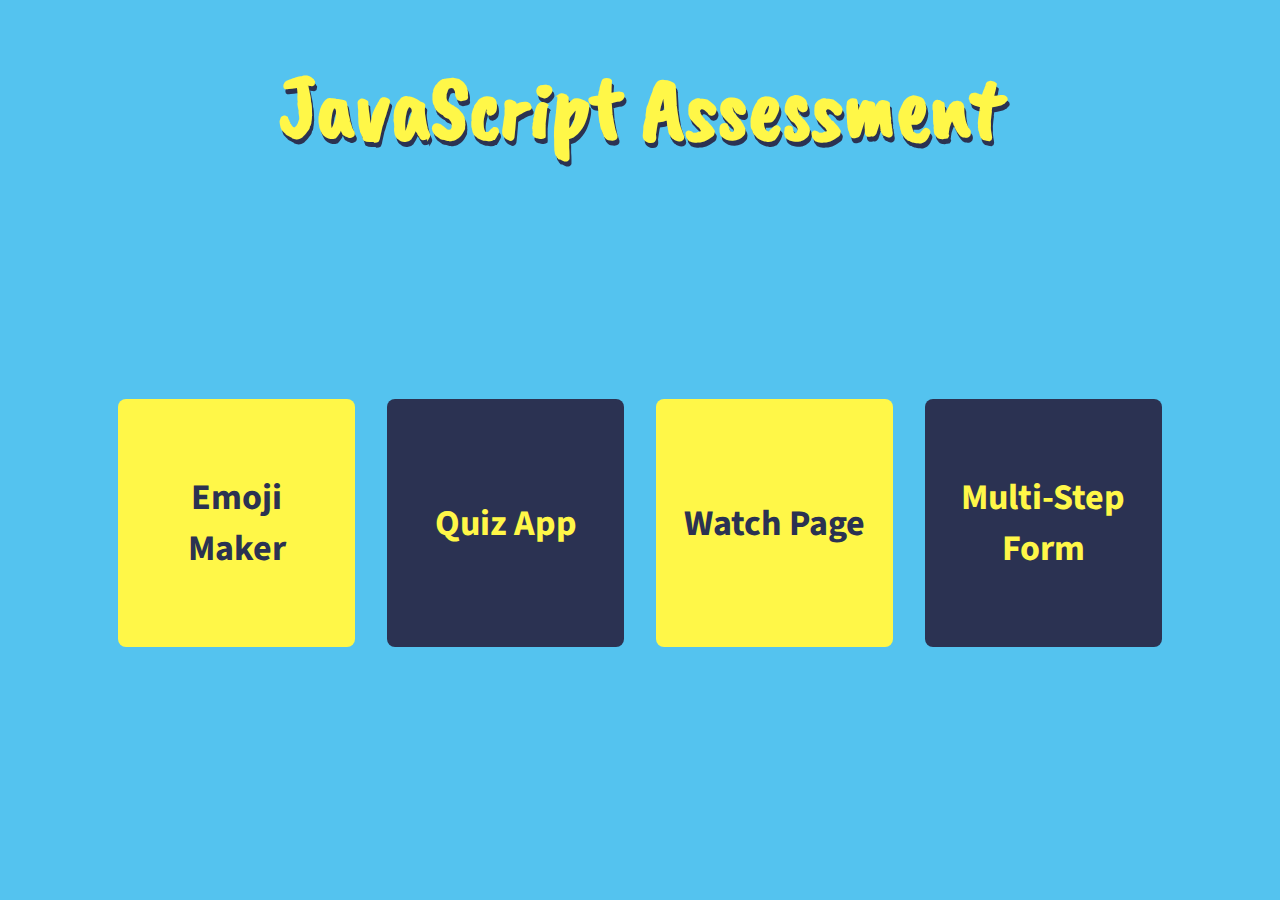
<file: index.html>
<!DOCTYPE html>
<html lang="en">
<head>
    <meta charset="UTF-8">
    <meta name="viewport" content="width=device-width, initial-scale=1.0">
    <meta http-equiv="X-UA-Compatible" content="ie=edge">
    <link href="https://fonts.googleapis.com/css?family=Caveat+Brush|Source+Sans+Pro:400,600,700&display=swap" rel="stylesheet">

    <title>JavaScript - Assessment</title>
    <link rel="stylesheet" href="./index.css" />
</head>
<body>
    <main>
        <div id="main-container">
            <h1 id="main-heading">JavaScript Assessment</h1>
            <div id="card-wrapper">
                <div class="problem-card">
                    <a href="./emoji-maker/emoji.html"><p>Emoji Maker</p></a>
                </div>
                <div class="problem-card">
                    <a href="./quiz-app/quiz.html"><p>Quiz App</p></a>
                </div>
                <div class="problem-card">
                    <a href="./watch-page/player.html"><p>Watch Page</p></a>
                </div>
                <div class="problem-card">
                    <a href="./multi-step-form/form.html"><p>Multi-Step Form</p></a>
                </div>
            </div>
        </div>
    </main>
</body>
</html>
</file>
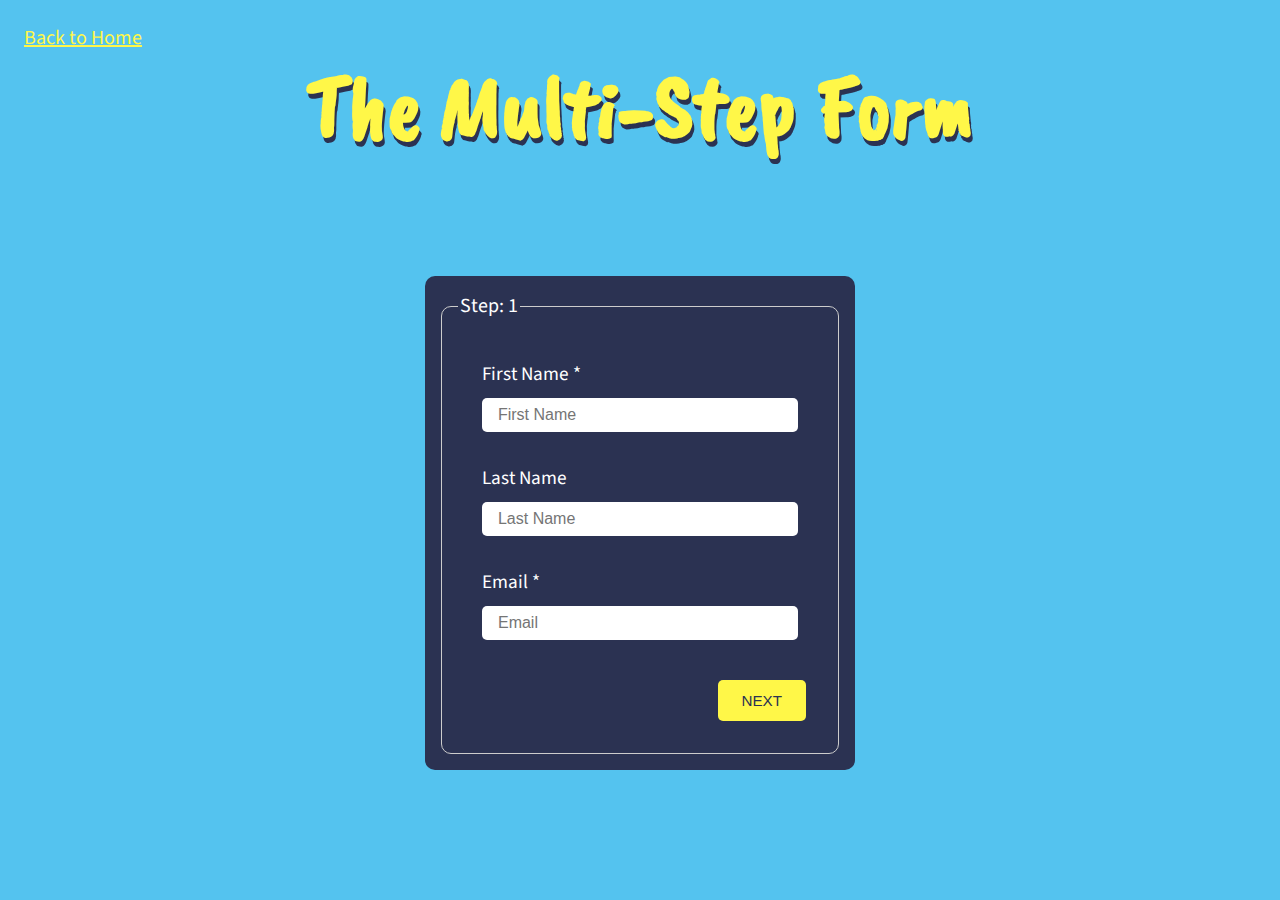
<file: multi-step-form/form.html>
<!DOCTYPE html>
<html lang="en">

<head>
    <meta charset="UTF-8">
    <meta name="viewport" content="width=device-width, initial-scale=1.0">
    <meta http-equiv="X-UA-Compatible" content="ie=edge">
    <link href="https://fonts.googleapis.com/css?family=Caveat+Brush|Source+Sans+Pro:400,600,700&display=swap" rel="stylesheet">
    <title>The Multi-Step Form</title>
    <link rel="stylesheet" href="./form.css">
</head>

<body>
    <main>        
        <div id="main-container">
            <a id="back-to-homepage" href="../index.html">Back to Home</a>
            <h1 id="main-heading">The Multi-Step Form</h1>
            <div id="form-container">
                <form method="GET" id="MultiStepForm">
                    <!-- Step One Form -->
                    <fieldset class="FormContainer" id="StepOneContainer">
                        <legend>Step: 1</legend>
                        <div class="FormGroup">
                            <label for="first_name">First Name *</label>
                            <input id="first_name" type="text" placeholder="First Name">
                            <p class="ErrorText" id="first_name_error">Please enter a valid first name.</p>
                        </div>
                        <div class="FormGroup">
                            <label for="last_name">Last Name</label>
                            <input id="last_name" type="text" placeholder="Last Name">
                            <p class="ErrorText" id="last_name_error">Please enter a valid last name</p>
                        </div>
                        <div class="FormGroup">
                            <label for="email">Email *</label>
                            <input id="email" type="email" placeholder="Email">
                            <p class="ErrorText" id="email_error">Please enter a valid Email</p>
                        </div>
                        <div class="FormGroupButtons">
                            <button id="StepOneNext">NEXT</button>
                        </div>

                    </fieldset>

                    <!-- Step Two Form -->
                    <fieldset class="FormContainer" id="StepTwoContainer">
                        <legend id="SecondLegend">Step: 2</legend>
                        <div class="FormGroup">
                            <label for="contact">Contact *</label>
                            <input id="contact" type="tel" placeholder="Contact">
                            <p class="ErrorText" id="contact_error">Please enter a valid contact</p>
                        </div>
                        <div class="FormGroup">
                            <label for="city">City</label>
                            <input id="city" type="text" placeholder="City">
                            <p class="ErrorText" id="city_error">Please enter a valid City</p>
                        </div>
                        <div class="FormGroup">
                            <label for="country">Country *</label>
                            <input id="country" type="text" placeholder="Country">
                            <p class="ErrorText" id="country_error">Please enter a valid Country</p>
                        </div>

                        <div class="FormGroupButtons">
                            <button id="StepTwoPrevious">PREVIOUS</button>
                            <button id="StepTwoNext">NEXT</button>
                        </div>
                    </fieldset>

                    <!-- Step Three Form -->
                    <fieldset class="FormContainer" id="StepThreeContainer">
                        <legend id="ThirdLegend">Step: 3</legend>
                        <div class="FormGroup">
                            <label for="select_program">Enrolled Program *</label>
                            <select id="select_program">
                                <option value="">- Select Program -</option>
                                <option value="React Developer">React Developer</option>
                                <option value="Angular Developer">Angular Developer</option>
                                <option value="Python Developer">Python Developer</option>
                            </select>
                            <p class="ErrorText" id="select_program_error">Please select a program</p>
                        </div>
                        <div class="FormGroup">
                            <label for="message">Message *</label>
                            <textarea name="message" id="message" cols="30" rows="5" maxlength="50"></textarea>
                            <p class="ErrorText" id="message_error">Please enter a message</p>
                        </div>
                        <div class="FormGroupButtons">
                            <button id="StepThreePrevious">PREVIOUS</button>
                            <button id="StepThreeSubmit">SUBMIT</button>
                        </div>
                    </fieldset>
                </form>

                <!-- Success Message -->
                <div id="SuccessContainer">
                    <h3>Your form has been <br /> submitted successfully!</h3>
                </div>
            </div>
        </div>
    </main>
</body>

</html>
</file>
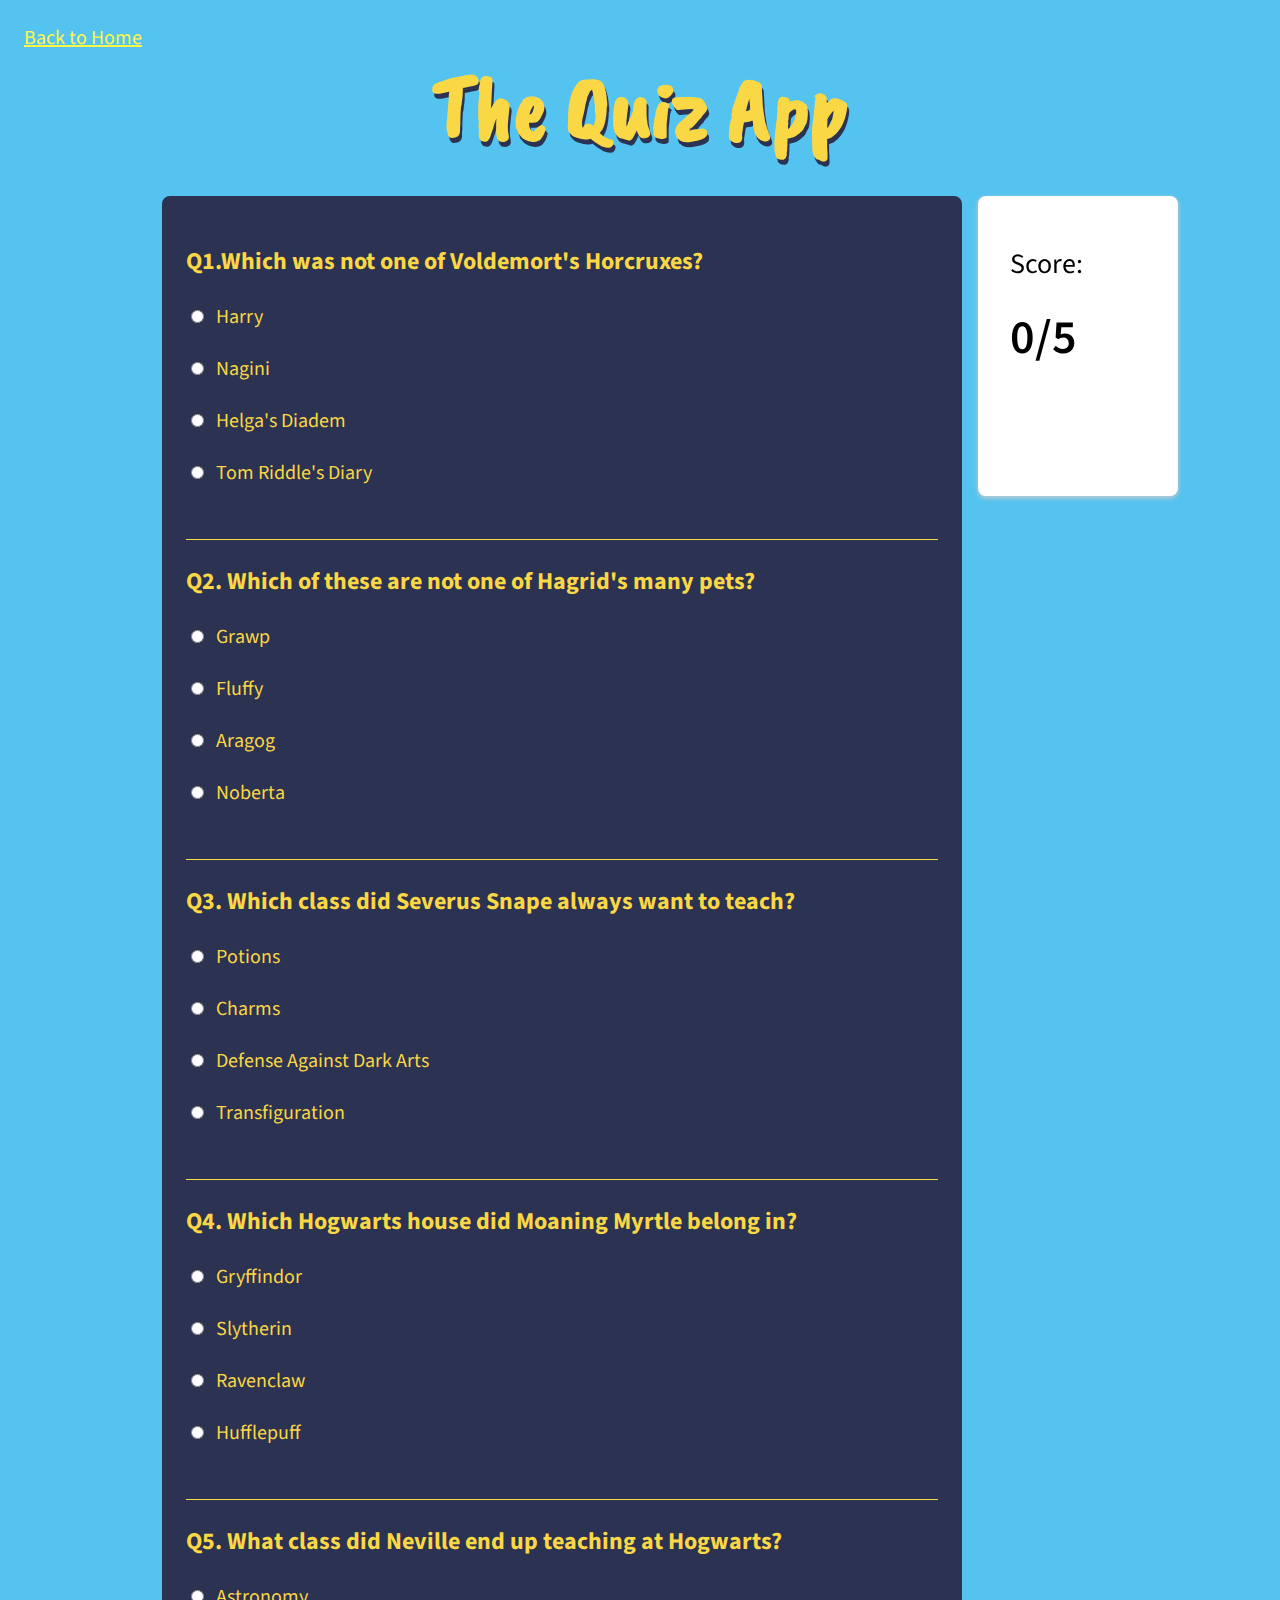
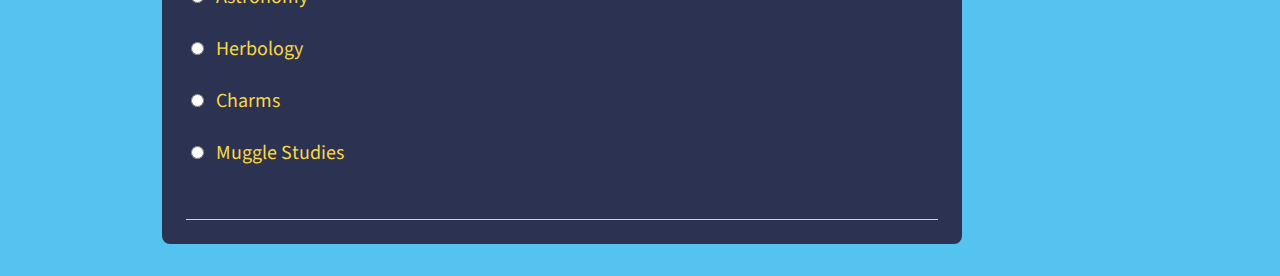
<file: quiz-app/quiz.html>
<!DOCTYPE html>
<html lang="en">
<head>
    <meta charset="UTF-8">
    <meta name="viewport" content="width=device-width, initial-scale=1.0">
    <meta http-equiv="X-UA-Compatible" content="ie=edge">
    <link href="https://fonts.googleapis.com/css?family=Caveat+Brush|Source+Sans+Pro:400,600,700&display=swap" rel="stylesheet">
    <title>The Quiz App</title>
    <link rel="stylesheet" href="./quiz.css" />
    <script
    src="https://code.jquery.com/jquery-3.4.1.min.js"
    integrity="sha256-CSXorXvZcTkaix6Yvo6HppcZGetbYMGWSFlBw8HfCJo="
    crossorigin="anonymous"></script>
</head>
<body>
    <main>        
        <div id="main-container">
            <a id="back-to-homepage" href="../index.html">Back to Home</a>
            <div id="modal-wrapper">
                <div id="backdrop"></div>
                <div id="result-modal">
                    <h3>Your Result:</h3><br>
                    <span id="result"></span>
                </div>
            </div>
            <h1 id="main-heading">The Quiz App</h1>
            <div id="main-div">
                <div id="quiz-wrapper">
                    <form class="quiz">
                        <section class="quiz-item">
                            <h3>Q1.Which was not one of Voldemort's Horcruxes?</h3>
                            <div class="option-wrapper">
                                <label>
                                    <input type="radio" required name="q1" value="1">
                                    <p>Harry</p>
                                </label>
                            </div>
                            <div class="option-wrapper">
                                <label>
                                    <input type="radio" required name="q1" value="2" >
                                    <p>Nagini</p>
                                </label>
                            </div>
                            <div class="option-wrapper">
                                <label>
                                    <input type="radio" required name="q1" value="3" >
                                    <p>Helga's Diadem</p>
                                </label>
                            </div>
                            <div class="option-wrapper">
                                <label>
                                    <input type="radio" required name="q1" value="4" >
                                    <p>Tom Riddle's Diary</p>
                                </label>
                            </div>
                        </section> 
                        <section class="quiz-item">
                            <h3>Q2. Which of these are not one of Hagrid's many pets?</h3>
                            <div class="option-wrapper">
                                <label>
                                    <input type="radio" required name="q2" value="1">
                                    <p>Grawp</p>
                                </label>
                            </div>
                            <div class="option-wrapper">
                                <label>
                                    <input type="radio" required name="q2" value="2" >
                                    <p>Fluffy</p>
                                </label>
                            </div>
                            <div class="option-wrapper">
                                <label>
                                    <input type="radio" required name="q2" value="3" >
                                    <p>Aragog</p>
                                </label>
                            </div>
                            <div class="option-wrapper">
                                <label>
                                    <input type="radio" required name="q2" value="4" >
                                    <p>Noberta</p>
                                </label>
                            </div>
                        </section> 
                        <section class="quiz-item">
                            <h3>Q3. Which class did Severus Snape always want to teach?</h3>
                            <div class="option-wrapper">
                                <label>
                                    <input type="radio" required name="q3" value="1">
                                    <p>Potions</p>
                                </label>
                            </div>
                            <div class="option-wrapper">
                                <label>
                                    <input type="radio" required name="q3" value="2" >
                                    <p>Charms</p>
                                </label>
                            </div>
                            <div class="option-wrapper">
                                <label>
                                    <input type="radio" required name="q3" value="3" >
                                    <p>Defense Against Dark Arts</p>
                                </label>
                            </div>
                            <div class="option-wrapper">
                                <label>
                                    <input type="radio" required name="q3" value="4" >
                                    <p>Transfiguration</p>
                                </label>
                            </div>
                        </section> 
                        <section class="quiz-item">
                            <h3>Q4. Which Hogwarts house did Moaning Myrtle belong in?</h3>
                            <div class="option-wrapper">
                                <label>
                                    <input type="radio" required name="q4" value="1">
                                    <p>Gryffindor</p>
                                </label>
                            </div>
                            <div class="option-wrapper">
                                <label>
                                    <input type="radio" required name="q4" value="2" >
                                    <p>Slytherin</p>
                                </label>
                            </div>
                            <div class="option-wrapper">
                                <label>
                                    <input type="radio" required name="q4" value="3" >
                                    <p>Ravenclaw</p>
                                </label>
                            </div>
                            <div class="option-wrapper">
                                <label>
                                    <input type="radio" required name="q4" value="4" >
                                    <p>Hufflepuff</p>
                                </label>
                            </div>
                        </section>
                        <section class="quiz-item">
                            <h3>Q5. What class did Neville end up teaching at Hogwarts?</h3>
                            <div class="option-wrapper">
                                <label>
                                    <input type="radio" required name="q5" value="1">
                                    <p>Astronomy</p>
                                </label>
                            </div>
                            <div class="option-wrapper">
                                <label>
                                    <input type="radio" required name="q5" value="2" >
                                    <p>Herbology</p>
                                </label>
                            </div>
                            <div class="option-wrapper">
                                <label>
                                    <input type="radio" required name="q5" value="3" >
                                    <p>Charms</p>
                                </label>
                            </div>
                            <div class="option-wrapper">
                                <label>
                                    <input type="radio" required name="q5" value="4" >
                                    <p>Muggle Studies</p>
                                </label>
                            </div>
                        </section> 

                        <!-- <section id="submit-section">
                            <input id="btn-submit" type="submit" value="Submit" />
                        </section> -->
                    </form>
                </div>
                
                <div id="score-wrapper">
                    Score: 
                    <p><span id="score-count">0</span>/5</p>
                </div>
            </div>

        </div>
    </main>

    <script src="./quiz.js"></script>
</body>
</html>
</file>
<file: index.css>
body {
    margin: 0;
    font-family: 'Source Sans Pro', sans-serif;
    background-color: #54c3ef;
}

#main-heading {
    font-family: 'Caveat Brush', cursive;
    font-size: 90px;
    text-align: center;
    color: #fff748;
    text-shadow: 2px 5px #2b3252;
    margin: 0;
    animation: shake 2s infinite;
}

@keyframes shake {
    0% {
        transform: rotate(1deg);
    }

    25% {
        transform: rotate(0deg);
    }

    50% {
        transform: rotate(-1deg);
    }

    75% {
        transform: rotate(0deg);
    }

    100% {
        transform: rotate(1deg);
    }
}

#main-container {
    width: 100%;
    height: 100vh;
    padding: 4% 8%;
    box-sizing: border-box;
}

#card-wrapper {
    height: 90%;
    display: flex;
    justify-content: center;
    align-items: center;
}

.problem-card {
    width: 200px;
    height: 200px;
    border-radius: 8px;
    margin: 16px;
    text-align: center;
    background-color: #2b3252;
    padding: 24px;

    display: inline-flex;
    justify-content: center;
    align-items: center;
}

.problem-card:nth-child(odd) {
    background-color: #fff748;
    color: #2b3252
}

.problem-card:nth-child(even) {
    background-color: #2b3252;
    color: #fff748;
}

.problem-card a {
    text-decoration: none;
    color: unset;
}

.problem-card p {
    font-weight: 700;
    font-size: 36px;
}
</file>
<file: multi-step-form/form.css>
body {
    margin: 0;
    font-family: 'Source Sans Pro', sans-serif;
    background-color: #54c3ef;
}

#main-heading {
    font-family: 'Caveat Brush', cursive;
    font-size: 90px;
    text-align: center;
    color: #fff748;
    text-shadow: 2px 5px #2b3252;
    margin: 0;
}

#main-container {
    width: 100%;
    height: 100vh;
    padding: 4% 8%;
    box-sizing: border-box;
}

#back-to-homepage {
    position: absolute;
    top: 24px;
    left: 24px;
    color: #fff748;
    font-size: 20px;
    text-decoration: underline;
}

#form-container {
    height: 90%;
    display: flex;
    justify-content: center;
    align-items: center;
}

form{
    width: 40%;
    background-color: #2b3252;
    border-radius: 10px;
}

.FormContainer{
    border: 1px solid #ccc;
    border-radius: 10px;
    padding: 1em;
    margin: 1em;
    box-sizing: border-box;
}

.FormGroup{
    margin: 1em;
    padding: 0.5em;
    position: relative;
    box-sizing: border-box;
}

legend{
    color: #fff;
    font-size: 20px;
}

#SecondLegend{
    text-align: center;
}

#ThirdLegend{
    text-align: right;
}

.FormGroup > label{
    color: #fff;
    font-size: 1.2em;
    margin-bottom: 0.5em;
}

.FormGroup > input{
    width: 100%;
    margin-top: 10px;
    border: none;
    outline: none;
    background: #fff;
    color: #000;
    font-size: 1em;
    padding: 0.5em 1em;
    box-sizing: border-box;
    border-radius: 5px;
}

.FormGroup > select{
    width: 100%;
    border: 1px solid #ccc;
    font-size: 1em;
    margin-top: 0.5em;
    padding: 0.5em 0.5em;
    border-radius: 5px;
}

.FormGroup > textarea{
    resize: none;
    width: 100%;
    font-size: 1em;
    font-family: sans-serif;
    margin-top: 10px;
    border: none;
    outline: none;
    padding: 0.5em 1em;
    box-sizing: border-box;
    border-radius: 5px;
}

.FormGroupButtons{
    padding: 1em;
    display: flex;
    flex-direction: row;
    justify-content: space-between;
}

#StepOneContainer > .FormGroupButtons{
    justify-content: flex-end;
}

button{
    border: 1px solid #ccc;
    background: transparent;
    color: #2b3252;
    padding: 12px 24px;
    border-radius: 5px;
    font-size: 0.95em;
    outline: none;
    cursor: pointer;
    background-color: #fff748;
    border: 0;
}

button:active{
    background: #fff;
    color: #000;
}

#StepOneContainer{
    display: block;
}
#StepTwoContainer, #StepThreeContainer{
    display: none;
}

.ErrorText{
    color: #ff4949;
    font-family: sans-serif;
    font-size: 0.9em;
    position: absolute;
    margin: 0px;
    margin-top: 4px;
    display: none;
}

#SuccessContainer{
    border: 1px solid #ccc;
    border-radius: 10px;
    width: 30%;
    background-color: #2b3252;
    color: #fff748;
    height: 300px;
    display: flex;
    flex-direction: column;
    justify-content: center;
    align-items: center;
    display: none;
}

#SuccessContainer h3{
    font-size: 1.3em;
    font-weight: normal;
    letter-spacing: 0.4px;
    text-align: center;
}
</file>
<file: quiz-app/quiz.css>
body {
    margin: 0;
    font-family: 'Source Sans Pro', sans-serif;
    background-color: #54c3ef;
}

#main-heading {
    font-family: 'Caveat Brush', cursive;
    font-size: 90px;
    text-align: center;
    color: #fad744;
    text-shadow: 2px 5px #2b3252;
    margin: 0;
}

#main-container {
    width: 100%;
    height: 100vh;
    padding: 4% 8%;
    box-sizing: border-box;
}

#main-div {
    display: flex;
    flex-direction: start;
}

#score-wrapper {
    width: 100%;
    height: 300px;
    max-width: 200px;
    background-color: white;
    border-radius: 8px;
    box-shadow: 0 2px 5px #ccc;
    margin-top: 32px;

    box-sizing: border-box;
    padding: 48px 32px;
    font-size: 28px;

    position: sticky;
    top: 16px;
}

#score-wrapper p {
    font-size: 48px;
    font-weight: 600;
    margin-top: 20px;
}

#quiz-wrapper {
    width: 100%;
    max-width: 800px;
    margin: 32px auto;
    margin-right: 16px;

    box-sizing: border-box;
    padding: 24px;
    border-radius: 8px;
    background-color: #2b3252;
    color: #fad744;
    text-align: center;
}

.quiz-item {
    padding-bottom: 36px;
    border-bottom: 1px solid #fad744;
    text-align: left;
}

.quiz-item h3 {
    font-size: 24px;
    margin-bottom: 16px;
}

.option-wrapper {
    padding-bottom: 8px;
    margin-bottom: 8px;
}

/* .correct {
    background-color: rgba(0, 255, 0 , 0.1);
    border: 1px solid green;
    border-radius: 8px;
}

.incorrect {
    background-color: rgba(255, 0, 0 , 0.1);
    border: 1px solid red;
    border-radius: 8px;
} */

.option-wrapper p {
    display: inline-block;
    font-size: 20px;
    margin: 8px 0 0 6px;
    cursor: pointer;
}

#btn-submit {
    padding: 12px 24px;
    color: #2b3252;
    font-size: 24px;
    border: 0;
    border-radius: 8px;
    cursor: pointer;
    margin-top: 48px;
    background-color: #fad744;
}

#back-to-homepage {
    position: absolute;
    top: 24px;
    left: 24px;
    color: #fff748;
    font-size: 20px;
    text-decoration: underline;
}

#modal-wrapper {
    display: none;
    width: 100%;
    height: 100vh;
    position: absolute;
    top: 0;
    left: 0;
    box-sizing: border-box;
}

#backdrop {
    width: 100vw;
    height: 100vh;
    position: fixed;
    background-color: rgba(0, 0, 0, 0.8);
    z-index: 10;
    cursor: pointer;
}

#result-modal {
    width: 100%;
    height: 400px;
    max-width: 600px;
    background-color: white;
    box-shadow: 0 2px 5px #ccc;
    border-radius: 8px;
    z-index: 20;

    display: flex;
    flex-direction: column;
    justify-content: center;
    align-items: center;

    position: fixed;
    top: 50%;
    left: 50%;
    transform: translate(-50%, -50%);
}

#result-modal h3 {
    font-size: 32px;
    font-weight: 500;
    margin-bottom: 0;
}


#result-modal span {
    font-size: 60px;
    font-weight: 800;
}

.correct-answer {
    border: 1px solid green;
    background-color: rgba(0, 255, 0, 0.2);
    border-radius: 8px;
}

.incorrect-answer {
    border: 1px solid red;
    background-color: rgba(255, 0, 0, 0.2);
    border-radius: 8px;
}
</file>
